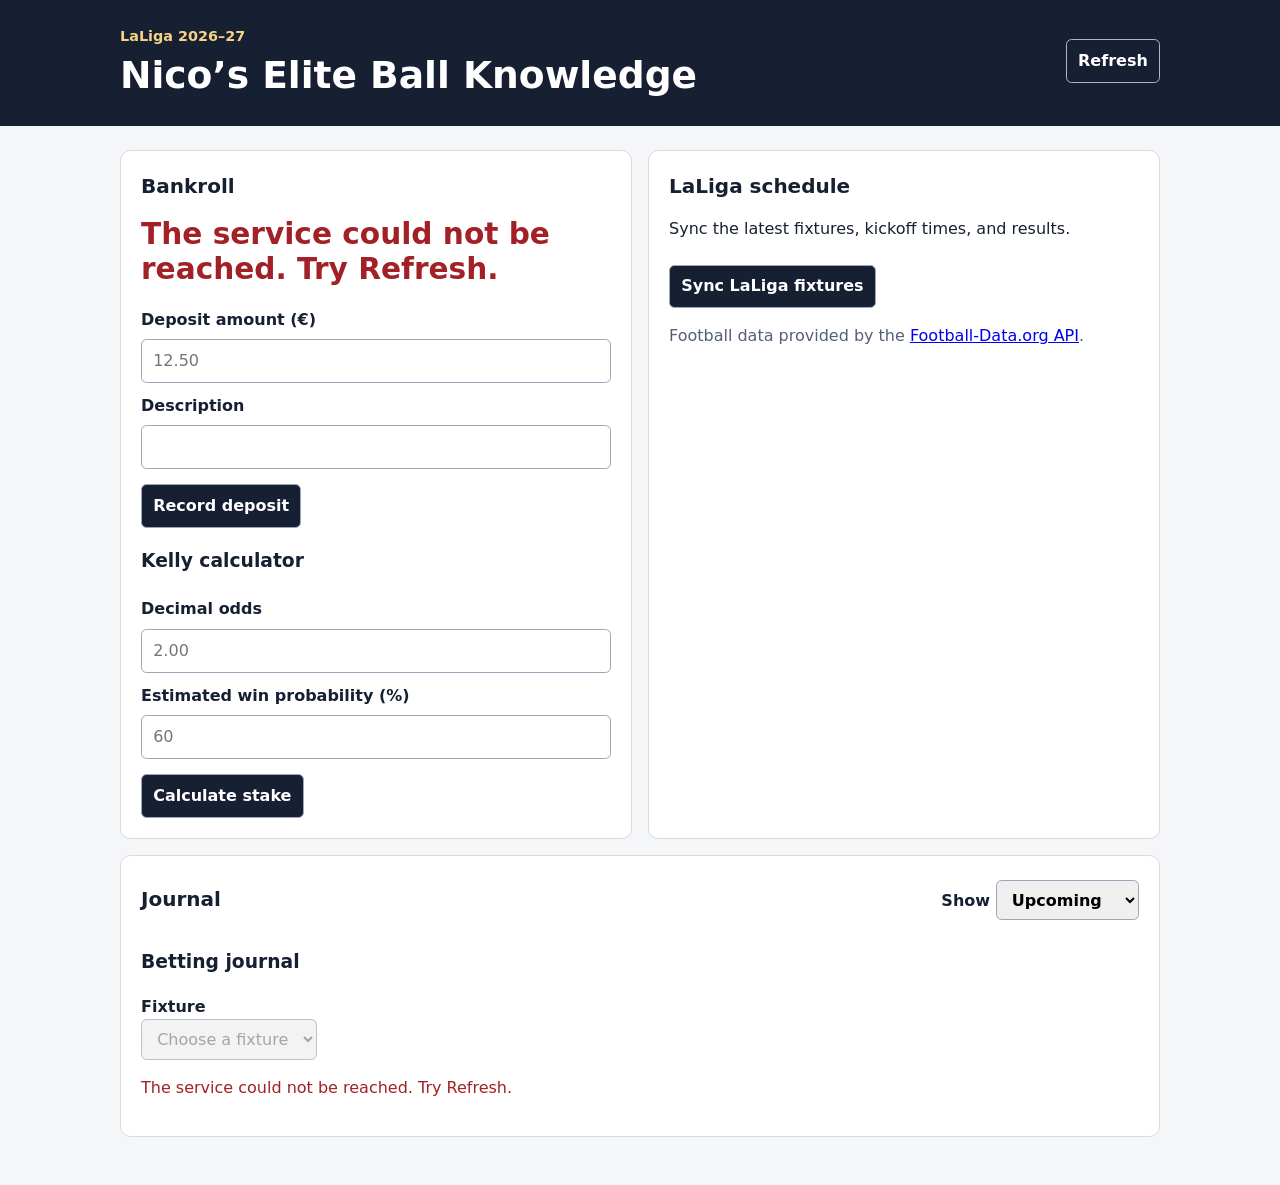
<file: ui/index.html>
<!doctype html>
<html lang="en">
<head>
    <meta charset="utf-8">
    <meta name="viewport" content="width=device-width, initial-scale=1">
    <title>Nico's Elite Ball Knowledge</title>
    <link rel="stylesheet" href="styles.css">
    <script src="config.js" defer></script>
    <script src="app.js" defer></script>
</head>
<body>
    <header class="masthead">
        <div class="masthead-inner">
            <div>
                <p class="season">LaLiga 2026–27</p>
                <h1>Nico’s Elite Ball Knowledge</h1>
            </div>
            <button type="button" id="refresh">Refresh</button>
        </div>
    </header>
    <main>
        <noscript><p>This page needs JavaScript to load your balance and fixtures.</p></noscript>
        <div class="forms">
            <section class="panel" aria-labelledby="bankroll-title">
                <h2 id="bankroll-title">Bankroll</h2>
                <p id="balance" class="balance" role="status">Loading balance…</p>
                <form id="deposit-form">
                    <label for="amount">Deposit amount (€)</label>
                    <input id="amount" name="amount" type="text" inputmode="decimal" placeholder="12.50" required>
                    <label for="description">Description</label>
                    <input id="description" name="description" type="text" required>
                    <button type="submit">Record deposit</button>
                </form>
                <p id="deposit-message" class="message" role="status"></p>
                <h3>Kelly calculator</h3>
                <form id="kelly-form">
                    <label for="kelly-odds">Decimal odds</label>
                    <input id="kelly-odds" name="odds" type="number"
                           min="1.0001" step="any" placeholder="2.00" required>
                    <label for="kelly-probability">Estimated win probability (%)</label>
                    <input id="kelly-probability" name="probability" type="number"
                           min="0" max="100" step="any" placeholder="60" required>
                    <button type="submit">Calculate stake</button>
                </form>
                <p id="kelly-result" class="message" role="status"></p>
            </section>
            <section class="panel" aria-labelledby="fixture-title">
                <h2 id="fixture-title">LaLiga schedule</h2>
                <p>Sync the latest fixtures, kickoff times, and results.</p>
                <form id="fixture-form">
                    <button type="submit">Sync LaLiga fixtures</button>
                </form>
                <p id="fixture-message" class="message" role="status"></p>
                <p class="muted">Football data provided by the <a href="https://www.football-data.org/">Football-Data.org API</a>.</p>
            </section>
        </div>
        <section class="panel journal" aria-labelledby="journal-title">
            <div class="journal-header">
                <h2 id="journal-title">Journal</h2>
                <label for="fixture-filter">Show
                    <select id="fixture-filter">
                        <option value="upcoming">Upcoming</option>
                        <option value="all">All fixtures</option>
                    </select>
                </label>
            </div>
            <p id="journal-balance" class="muted" role="status"></p>
            <section aria-labelledby="betting-title">
                <h3 id="betting-title">Betting journal</h3>
                <label for="betting-fixture">Fixture</label>
                <select id="betting-fixture" disabled>
                    <option value="">Choose a fixture</option>
                </select>
                <p id="betting-message" class="message" role="status"></p>
                <div id="betting-detail" hidden>
                    <p id="betting-estimate"></p>
                    <h4>Bookmaker odds</h4>
                    <ul id="betting-odds"></ul>
                    <form id="odds-form">
                        <label for="odds-bookmaker">Bookmaker</label>
                        <select id="odds-bookmaker" name="bookmaker">
                            <option>bet365</option><option>bwin</option>
                        </select>
                        <label for="home-odds">Home odds</label>
                        <input id="home-odds" name="home_odds" type="number" min="1.0001" max="10000" step="any" required>
                        <label for="draw-odds">Draw odds</label>
                        <input id="draw-odds" name="draw_odds" type="number" min="1.0001" max="10000" step="any" required>
                        <label for="away-odds">Away odds</label>
                        <input id="away-odds" name="away_odds" type="number" min="1.0001" max="10000" step="any" required>
                        <button type="submit">Save odds</button>
                    </form>
                    <h4>Bet decisions</h4>
                    <form id="decision-form">
                        <label for="decision-bookmaker">Bookmaker</label>
                        <select id="decision-bookmaker" name="bookmaker">
                            <option>bet365</option><option>bwin</option>
                        </select>
                        <label for="decision-selection">Outcome</label>
                        <select id="decision-selection" name="selection">
                            <option value="home">Home</option>
                            <option value="draw">Draw</option>
                            <option value="away">Away</option>
                        </select>
                        <button type="submit">Save decision</button>
                    </form>
                    <p id="bets-status" class="message"></p>
                    <ul id="betting-decisions"></ul>
                </div>
            </section>
            <p id="fixture-status" role="status">Loading fixtures…</p>
            <div class="table-scroll" id="fixture-table" hidden>
                <table>
                    <thead><tr>
                        <th scope="col">Fixture</th>
                        <th scope="col">Kickoff (your local time)</th>
                        <th scope="col">Status</th>
                    </tr></thead>
                    <tbody id="fixtures"></tbody>
                </table>
            </div>
        </section>
    </main>
</body>
</html>
</file>
<file: ui/styles.css>
:root {
    font: 16px/1.5 system-ui, sans-serif;
    color: #172033;
    background: #f5f6f8;
}
* { box-sizing: border-box; }
body { margin: 0; }
.masthead { background: #172033; color: white; }
.masthead-inner, main { width: min(100% - 2rem, 65rem); margin-inline: auto; }
.masthead-inner {
    display: flex;
    align-items: center;
    justify-content: space-between;
    gap: 1rem;
    flex-wrap: wrap;
    padding-block: 1.6rem 1.8rem;
}
h1 { margin: 0; font-size: clamp(1.55rem, 5vw, 2.35rem); line-height: 1.15; }
h2 { margin: 0 0 1rem; font-size: 1.25rem; }
.season { margin: 0 0 .4rem; color: #f4d384; font-size: .9rem; font-weight: 700; }
main { padding-block: 1.5rem 3rem; }
.forms { display: grid; grid-template-columns: 1fr 1fr; gap: 1rem; }
.panel { padding: 1.25rem; border: 1px solid #d6dae2; border-radius: .65rem; background: white; min-width: 0; }
.journal { margin-top: 1rem; }
.journal-header { display: flex; flex-wrap: wrap; justify-content: space-between; align-items: baseline; gap: .75rem; }
.balance { margin: 0 0 1rem; font-size: 1.85rem; line-height: 1.2; font-weight: 700; font-variant-numeric: tabular-nums; }
.muted { color: #536078; }
form { display: grid; gap: .45rem; }
label { display: block; font-weight: 600; margin-top: .25rem; }
input, button, select { font: inherit; padding: .55rem .7rem; border: 1px solid #9ba7bb; border-radius: .35rem; }
input { width: 100%; min-width: 0; min-height: 2.75rem; background: white; color: inherit; }
button { cursor: pointer; background: #172033; color: white; font-weight: 600; }
form button { justify-self: start; margin-top: .5rem; }
#refresh { border-color: #a9b8d1; }
button:disabled { cursor: wait; opacity: .65; }
:focus-visible { outline: 3px solid #3d69ce; outline-offset: 2px; }
.table-scroll { overflow-x: auto; }
table { width: 100%; border-collapse: collapse; text-align: left; }
th, td { padding: .65rem .7rem; border-bottom: 1px solid #e5e7eb; }
th { background: #f1f4f8; }
.message { margin: .75rem 0 0; }
.message:empty, #fixture-status:empty, #journal-balance:empty { margin: 0; }
[data-state="error"] { color: #a12126; }
[data-state="success"] { color: #176446; }
@media (max-width: 42rem) {
    .forms { grid-template-columns: 1fr; }
}
#betting-fixture { max-width: 100%; }
#betting-detail { margin-block: 1rem; max-width: 38rem; }
#betting-decisions { padding-inline-start: 1.25rem; }
#betting-decisions li { margin-block: 1rem; }
#betting-decisions button { margin-inline-end: .5rem; margin-bottom: .5rem; }
</file>
